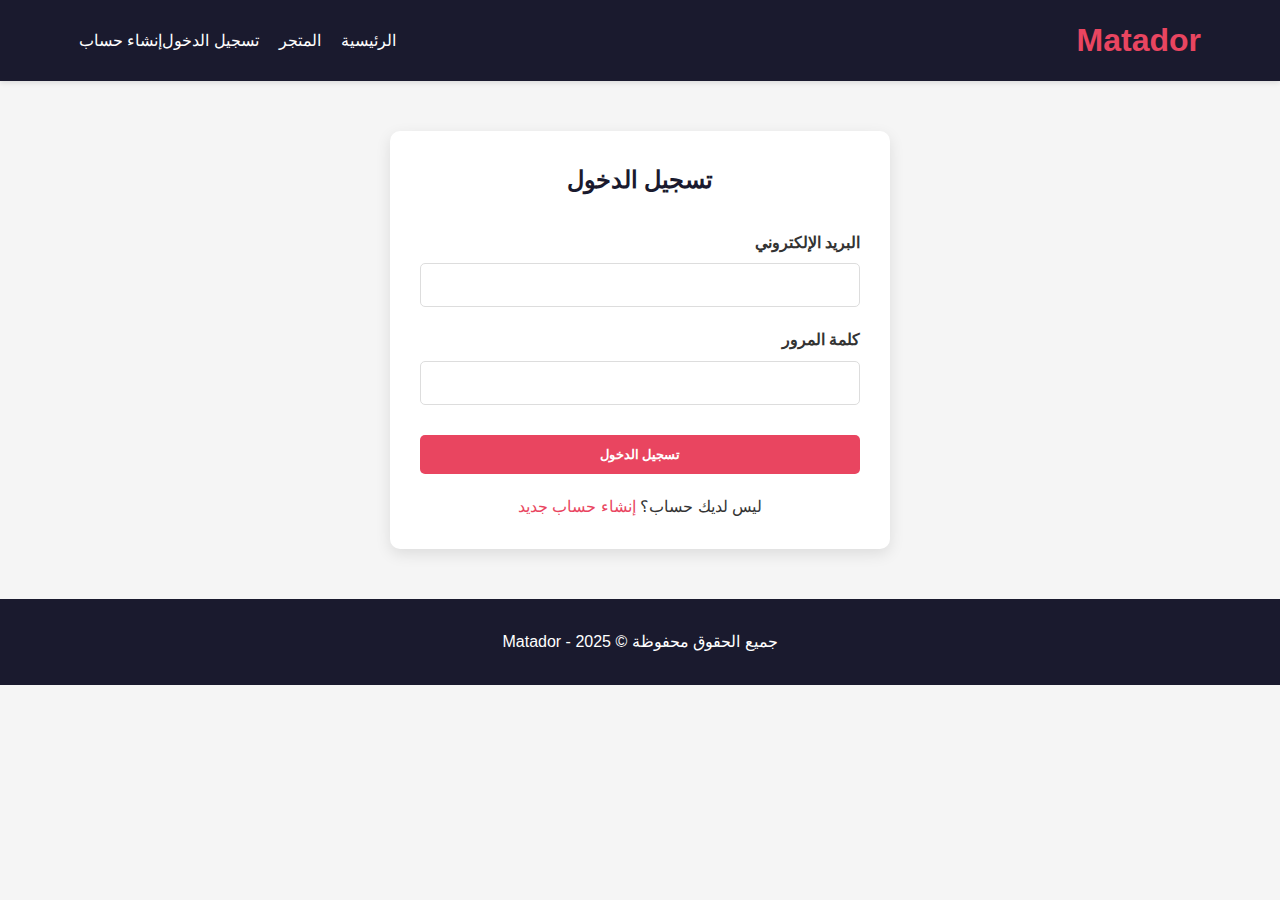
<file: login.html>
<!DOCTYPE html>
<html lang="ar" dir="rtl">
<head>
    <meta charset="UTF-8">
    <meta name="viewport" content="width=device-width, initial-scale=1.0">
    <title>تسجيل الدخول - Matador</title>
    <link rel="stylesheet" href="css/style.css">
</head>
<body>
    <header>
        <div class="container">
            <div class="logo">
                <h1>Matador</h1>
            </div>
            <nav>
                <ul>
                    <li><a href="index.html">الرئيسية</a></li>
                    <li><a href="store.html">المتجر</a></li>
                    <li><a href="login.html">تسجيل الدخول</a></li>
                    <li><a href="register.html">إنشاء حساب</a></li>
                </ul>
            </nav>
        </div>
    </header>

    <section class="form-section">
        <div class="container">
            <div class="form-container">
                <h2>تسجيل الدخول</h2>
                <form id="login-form">
                    <div class="form-group">
                        <label for="email">البريد الإلكتروني</label>
                        <input type="email" id="email" name="email" required>
                    </div>
                    <div class="form-group">
                        <label for="password">كلمة المرور</label>
                        <input type="password" id="password" name="password" required>
                    </div>
                    <button type="submit" class="btn">تسجيل الدخول</button>
                </form>
                <p>ليس لديك حساب؟ <a href="register.html">إنشاء حساب جديد</a></p>
            </div>
        </div>
    </section>

    <footer>
        <div class="container">
            <p>جميع الحقوق محفوظة &copy; 2025 - Matador</p>
        </div>
    </footer>

    <script src="js/database.js"></script>
    <script>
        document.addEventListener('DOMContentLoaded', function() {
            const loginForm = document.getElementById('login-form');
            
            // التحقق من حالة تسجيل الدخول
            if (window.db.isLoggedIn()) {
                // إذا كان المستخدم مسجل الدخول بالفعل
                const currentUser = window.db.getCurrentUser();
                if (currentUser.isAdmin) {
                    window.location.href = 'admin.html';
                } else {
                    window.location.href = 'store.html';
                }
            }
            
            loginForm.addEventListener('submit', function(e) {
                e.preventDefault();
                
                const email = document.getElementById('email').value;
                const password = document.getElementById('password').value;
                
                // تسجيل الدخول
                const result = window.db.loginUser(email, password);
                
                if (result.success) {
                    alert(result.message);
                    
                    // توجيه المستخدم حسب نوع الحساب
                    if (result.user.isAdmin) {
                        window.location.href = 'admin.html';
                    } else {
                        window.location.href = 'store.html';
                    }
                } else {
                    alert(result.message);
                }
            });
        });
    </script>
</body>
</html>
</file>
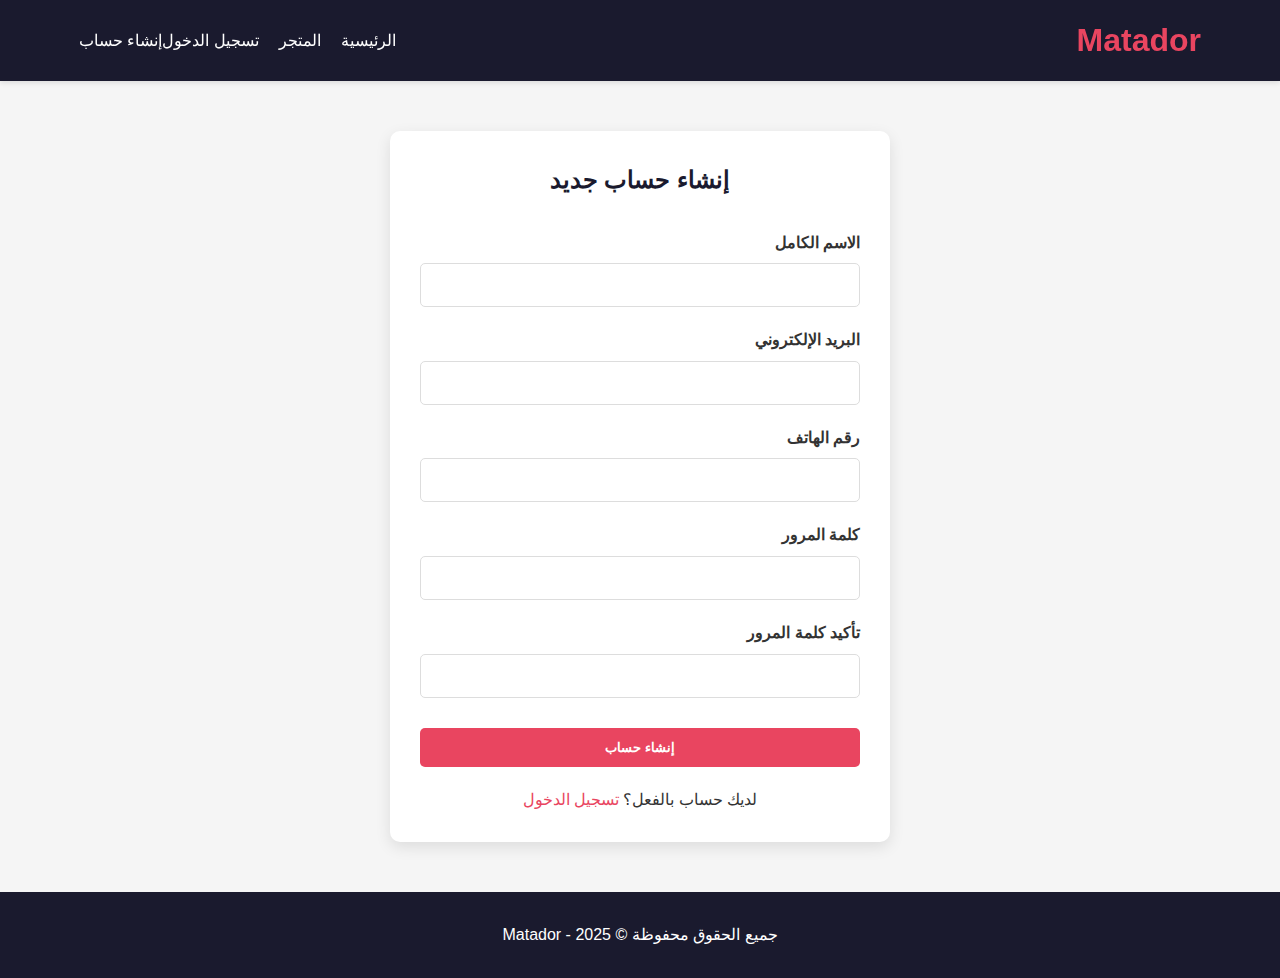
<file: register.html>
<!DOCTYPE html>
<html lang="ar" dir="rtl">
<head>
    <meta charset="UTF-8">
    <meta name="viewport" content="width=device-width, initial-scale=1.0">
    <title>تسجيل حساب جديد - Matador</title>
    <link rel="stylesheet" href="css/style.css">
</head>
<body>
    <header>
        <div class="container">
            <div class="logo">
                <h1>Matador</h1>
            </div>
            <nav>
                <ul>
                    <li><a href="index.html">الرئيسية</a></li>
                    <li><a href="store.html">المتجر</a></li>
                    <li><a href="login.html">تسجيل الدخول</a></li>
                    <li><a href="register.html">إنشاء حساب</a></li>
                </ul>
            </nav>
        </div>
    </header>

    <section class="form-section">
        <div class="container">
            <div class="form-container">
                <h2>إنشاء حساب جديد</h2>
                <form id="register-form">
                    <div class="form-group">
                        <label for="name">الاسم الكامل</label>
                        <input type="text" id="name" name="name" required>
                    </div>
                    <div class="form-group">
                        <label for="email">البريد الإلكتروني</label>
                        <input type="email" id="email" name="email" required>
                    </div>
                    <div class="form-group">
                        <label for="phone">رقم الهاتف</label>
                        <input type="tel" id="phone" name="phone" required>
                    </div>
                    <div class="form-group">
                        <label for="password">كلمة المرور</label>
                        <input type="password" id="password" name="password" required>
                    </div>
                    <div class="form-group">
                        <label for="confirm-password">تأكيد كلمة المرور</label>
                        <input type="password" id="confirm-password" name="confirm-password" required>
                    </div>
                    <button type="submit" class="btn">إنشاء حساب</button>
                </form>
                <p>لديك حساب بالفعل؟ <a href="login.html">تسجيل الدخول</a></p>
            </div>
        </div>
    </section>

    <footer>
        <div class="container">
            <p>جميع الحقوق محفوظة &copy; 2025 - Matador</p>
        </div>
    </footer>

    <script src="js/database.js"></script>
    <script>
        document.addEventListener('DOMContentLoaded', function() {
            const registerForm = document.getElementById('register-form');
            
            registerForm.addEventListener('submit', function(e) {
                e.preventDefault();
                
                const name = document.getElementById('name').value;
                const email = document.getElementById('email').value;
                const phone = document.getElementById('phone').value;
                const password = document.getElementById('password').value;
                const confirmPassword = document.getElementById('confirm-password').value;
                
                // التحقق من تطابق كلمات المرور
                if (password !== confirmPassword) {
                    alert('كلمات المرور غير متطابقة');
                    return;
                }
                
                // التحقق من صحة رقم الهاتف
                const phoneRegex = /^\+?[0-9]{10,15}$/;
                if (!phoneRegex.test(phone)) {
                    alert('يرجى إدخال رقم هاتف صحيح');
                    return;
                }
                
                // تسجيل المستخدم
                const result = window.db.registerUser(name, email, phone, password);
                
                if (result.success) {
                    alert(result.message);
                    window.location.href = 'login.html';
                } else {
                    alert(result.message);
                }
            });
        });
    </script>
</body>
</html>
</file>
<file: css/style.css>
/* قاعدة أنماط CSS الرئيسية لموقع Matador */

* {
    margin: 0;
    padding: 0;
    box-sizing: border-box;
    font-family: 'Cairo', sans-serif;
}

body {
    background-color: #f5f5f5;
    color: #333;
    line-height: 1.6;
}

.container {
    width: 90%;
    max-width: 1200px;
    margin: 0 auto;
    padding: 0 15px;
}

/* تنسيق الهيدر */
header {
    background-color: #1a1a2e;
    color: #fff;
    padding: 15px 0;
    box-shadow: 0 2px 5px rgba(0, 0, 0, 0.1);
    position: sticky;
    top: 0;
    z-index: 100;
}

header .container {
    display: flex;
    justify-content: space-between;
    align-items: center;
}

.logo h1 {
    font-size: 2rem;
    font-weight: 700;
    color: #e94560;
}

nav ul {
    display: flex;
    list-style: none;
}

nav ul li {
    margin-right: 20px;
}

nav ul li:last-child {
    margin-right: 0;
}

nav ul li a {
    color: #fff;
    text-decoration: none;
    font-size: 1rem;
    font-weight: 500;
    transition: color 0.3s ease;
}

nav ul li a:hover {
    color: #e94560;
}

/* تنسيق قسم الترحيب */
.hero {
    background: linear-gradient(rgba(0, 0, 0, 0.7), rgba(0, 0, 0, 0.7)), url('../images/hero-bg.jpg');
    background-size: cover;
    background-position: center;
    color: #fff;
    text-align: center;
    padding: 100px 0;
}

.hero h2 {
    font-size: 2.5rem;
    margin-bottom: 20px;
}

.hero p {
    font-size: 1.2rem;
    margin-bottom: 30px;
}

.btn {
    display: inline-block;
    background-color: #e94560;
    color: #fff;
    padding: 12px 30px;
    border-radius: 5px;
    text-decoration: none;
    font-weight: 600;
    transition: background-color 0.3s ease;
}

.btn:hover {
    background-color: #d13354;
}

/* تنسيق قسم الألعاب المميزة */
.featured-games {
    padding: 60px 0;
}

.featured-games h2 {
    text-align: center;
    margin-bottom: 40px;
    font-size: 2rem;
    color: #1a1a2e;
}

.games-grid {
    display: grid;
    grid-template-columns: repeat(auto-fill, minmax(250px, 1fr));
    gap: 30px;
}

.game-card {
    background-color: #fff;
    border-radius: 10px;
    overflow: hidden;
    box-shadow: 0 5px 15px rgba(0, 0, 0, 0.1);
    transition: transform 0.3s ease;
}

.game-card:hover {
    transform: translateY(-10px);
}

.game-card img {
    width: 100%;
    height: 200px;
    object-fit: cover;
}

.game-info {
    padding: 20px;
}

.game-info h3 {
    font-size: 1.2rem;
    margin-bottom: 10px;
    color: #1a1a2e;
}

.game-info p {
    color: #666;
    margin-bottom: 15px;
}

.game-info .price {
    font-weight: 700;
    color: #e94560;
    font-size: 1.1rem;
    margin-bottom: 15px;
    display: block;
}

/* تنسيق قسم التصنيفات */
.categories {
    background-color: #f9f9f9;
    padding: 60px 0;
}

.categories h2 {
    text-align: center;
    margin-bottom: 40px;
    font-size: 2rem;
    color: #1a1a2e;
}

.categories-grid {
    display: grid;
    grid-template-columns: repeat(auto-fill, minmax(200px, 1fr));
    gap: 20px;
}

.category {
    background-color: #fff;
    border-radius: 10px;
    overflow: hidden;
    box-shadow: 0 5px 15px rgba(0, 0, 0, 0.1);
    text-align: center;
    transition: transform 0.3s ease;
}

.category:hover {
    transform: translateY(-5px);
}

.category img {
    width: 100%;
    height: 150px;
    object-fit: cover;
}

.category h3 {
    padding: 15px;
    font-size: 1.1rem;
    color: #1a1a2e;
}

/* تنسيق نماذج التسجيل وتسجيل الدخول */
.form-container {
    max-width: 500px;
    margin: 50px auto;
    background-color: #fff;
    padding: 30px;
    border-radius: 10px;
    box-shadow: 0 5px 15px rgba(0, 0, 0, 0.1);
}

.form-container h2 {
    text-align: center;
    margin-bottom: 30px;
    color: #1a1a2e;
}

.form-group {
    margin-bottom: 20px;
}

.form-group label {
    display: block;
    margin-bottom: 8px;
    font-weight: 600;
    color: #333;
}

.form-group input {
    width: 100%;
    padding: 12px;
    border: 1px solid #ddd;
    border-radius: 5px;
    font-size: 1rem;
}

.form-group input:focus {
    outline: none;
    border-color: #e94560;
}

.form-container .btn {
    width: 100%;
    cursor: pointer;
    border: none;
    margin-top: 10px;
}

.form-container p {
    text-align: center;
    margin-top: 20px;
}

.form-container p a {
    color: #e94560;
    text-decoration: none;
}

/* تنسيق صفحة المتجر */
.store-header {
    background-color: #1a1a2e;
    padding: 40px 0;
    color: #fff;
    text-align: center;
}

.store-header h2 {
    font-size: 2rem;
    margin-bottom: 20px;
}

.search-filter {
    background-color: #fff;
    padding: 20px;
    border-radius: 10px;
    box-shadow: 0 5px 15px rgba(0, 0, 0, 0.1);
    margin-top: -20px;
    margin-bottom: 40px;
    display: flex;
    flex-wrap: wrap;
    gap: 15px;
}

.search-filter input {
    flex: 1;
    min-width: 200px;
    padding: 12px;
    border: 1px solid #ddd;
    border-radius: 5px;
    font-size: 1rem;
}

.search-filter select {
    padding: 12px;
    border: 1px solid #ddd;
    border-radius: 5px;
    font-size: 1rem;
    min-width: 150px;
}

/* تنسيق صفحة تفاصيل اللعبة */
.game-details {
    padding: 60px 0;
}

.game-details-container {
    display: grid;
    grid-template-columns: 1fr 1fr;
    gap: 40px;
}

.game-image img {
    width: 100%;
    border-radius: 10px;
    box-shadow: 0 5px 15px rgba(0, 0, 0, 0.1);
}

.game-description h2 {
    font-size: 2rem;
    margin-bottom: 20px;
    color: #1a1a2e;
}

.game-description .price {
    font-size: 1.5rem;
    font-weight: 700;
    color: #e94560;
    margin-bottom: 20px;
    display: block;
}

.game-description p {
    margin-bottom: 30px;
    line-height: 1.8;
}

/* تنسيق لوحة التحكم */
.admin-dashboard {
    padding: 60px 0;
}

.admin-header {
    display: flex;
    justify-content: space-between;
    align-items: center;
    margin-bottom: 30px;
}

.admin-header h2 {
    font-size: 2rem;
    color: #1a1a2e;
}

.admin-container {
    background-color: #fff;
    border-radius: 10px;
    box-shadow: 0 5px 15px rgba(0, 0, 0, 0.1);
    padding: 30px;
}

.admin-tabs {
    display: flex;
    margin-bottom: 30px;
    border-bottom: 1px solid #ddd;
}

.admin-tab {
    padding: 15px 30px;
    cursor: pointer;
    font-weight: 600;
    color: #666;
}

.admin-tab.active {
    color: #e94560;
    border-bottom: 3px solid #e94560;
}

.admin-content {
    margin-top: 20px;
}

.game-list {
    width: 100%;
    border-collapse: collapse;
}

.game-list th, .game-list td {
    padding: 15px;
    text-align: right;
    border-bottom: 1px solid #ddd;
}

.game-list th {
    background-color: #f5f5f5;
    font-weight: 600;
}

.action-btn {
    background-color: transparent;
    border: none;
    cursor: pointer;
    margin-right: 10px;
    font-size: 1rem;
}

.edit-btn {
    color: #4caf50;
}

.delete-btn {
    color: #f44336;
}

/* تنسيق الفوتر */
footer {
    background-color: #1a1a2e;
    color: #fff;
    padding: 30px 0;
    text-align: center;
}

/* تصميم متجاوب */
@media (max-width: 768px) {
    header .container {
        flex-direction: column;
    }
    
    nav ul {
        margin-top: 15px;
    }
    
    .game-details-container {
        grid-template-columns: 1fr;
    }
    
    .search-filter {
        flex-direction: column;
    }
}
</file>
